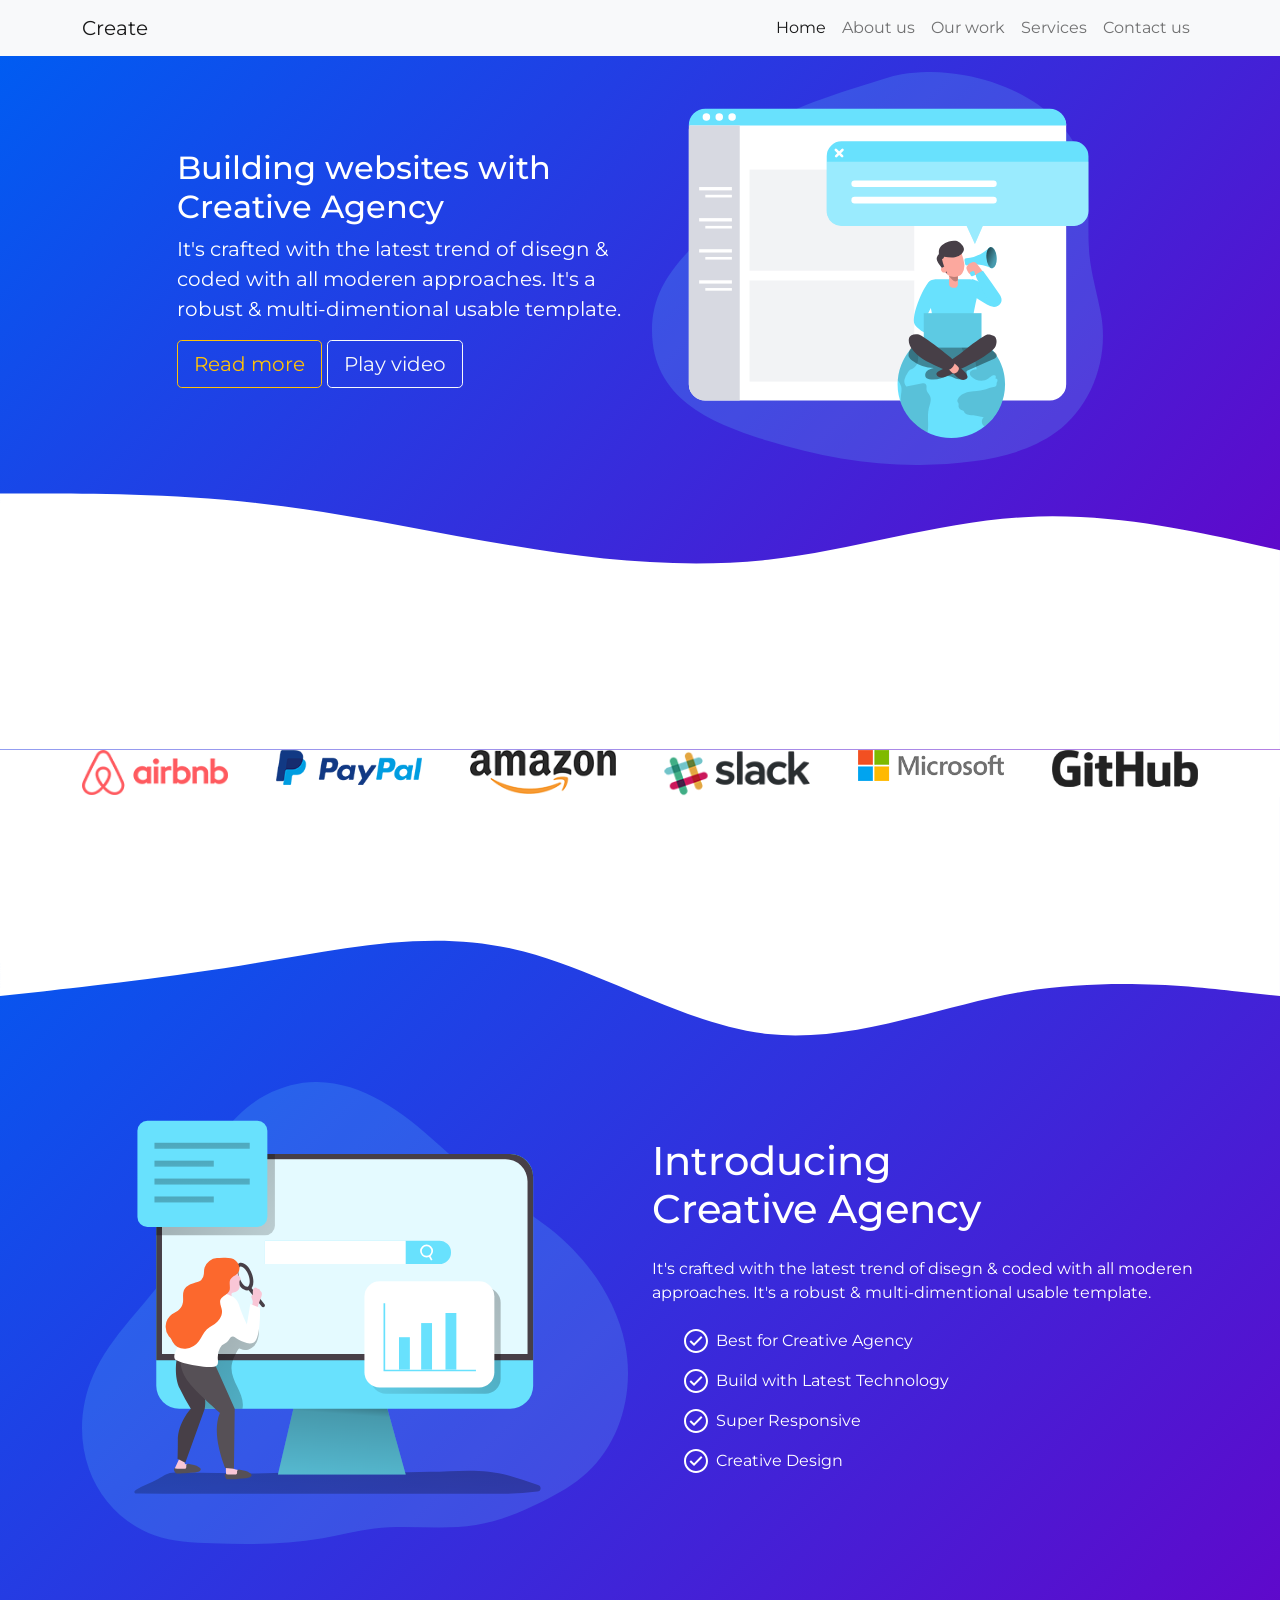
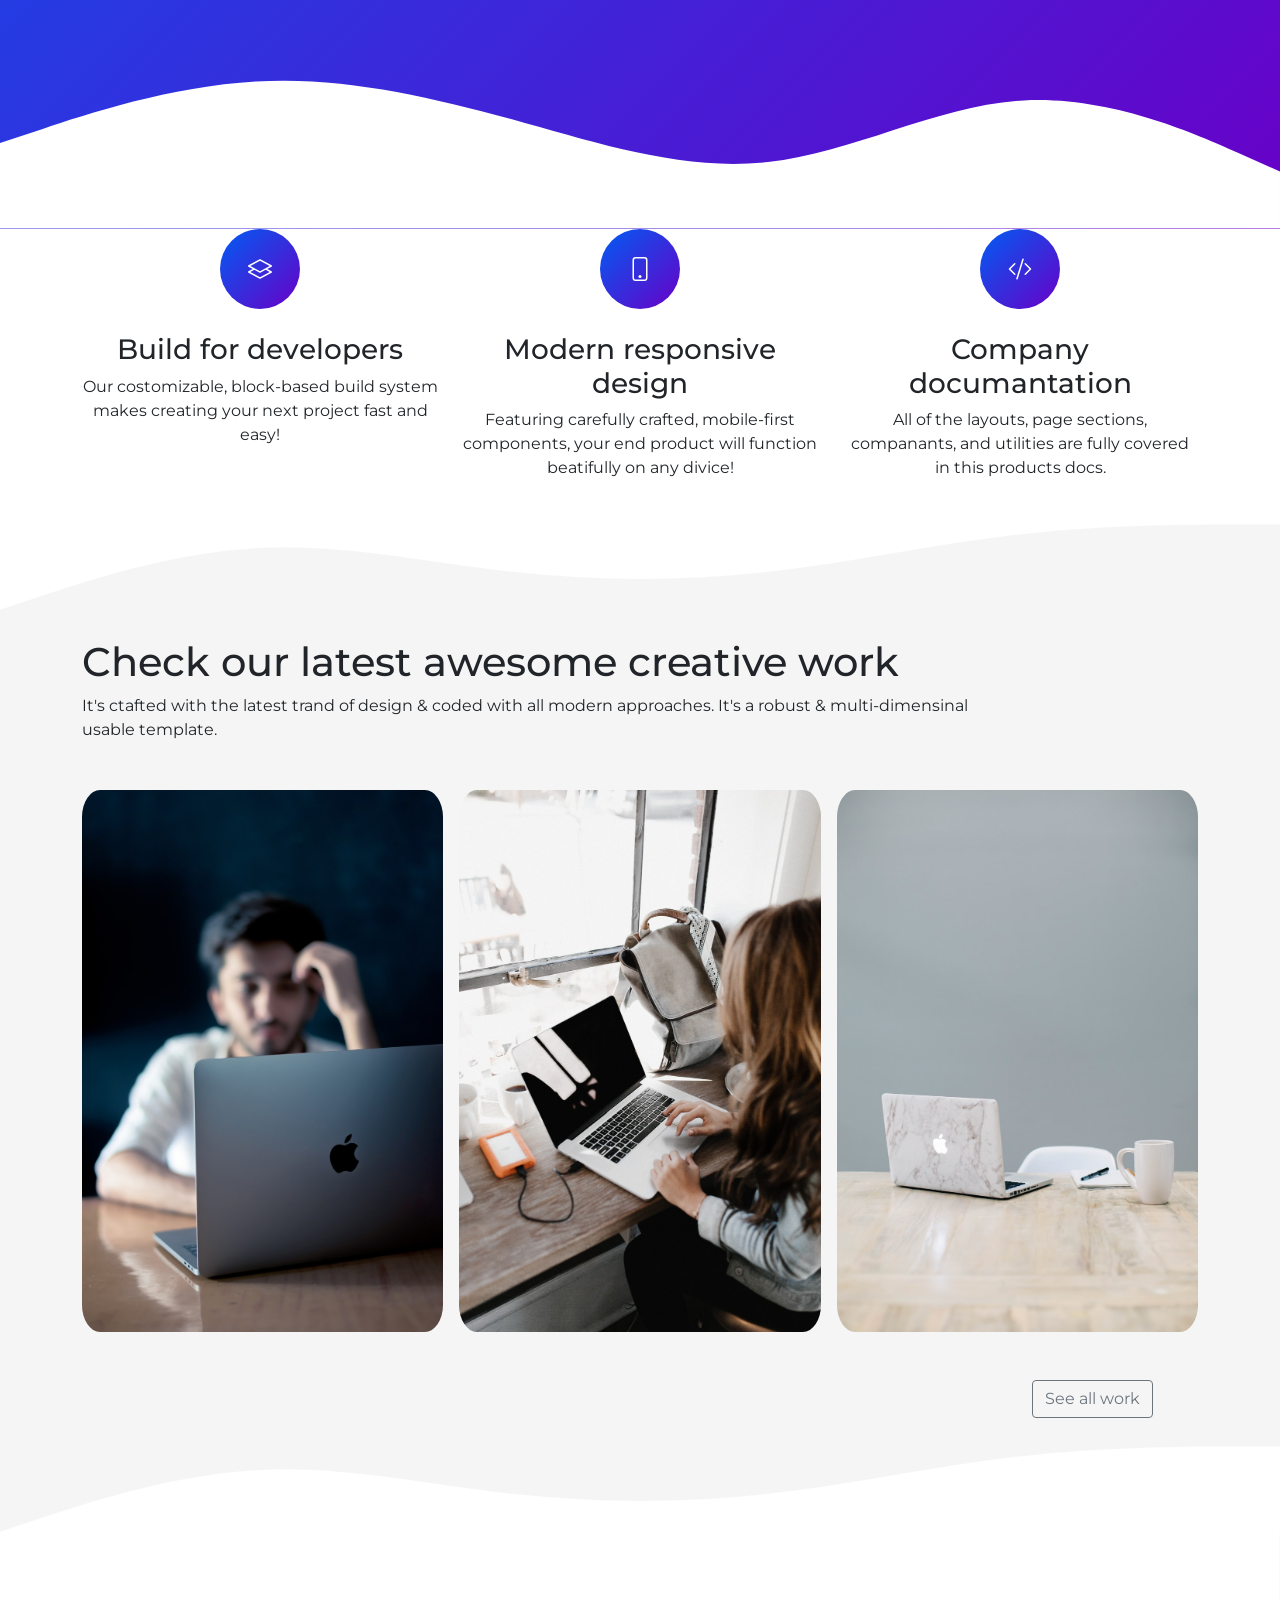
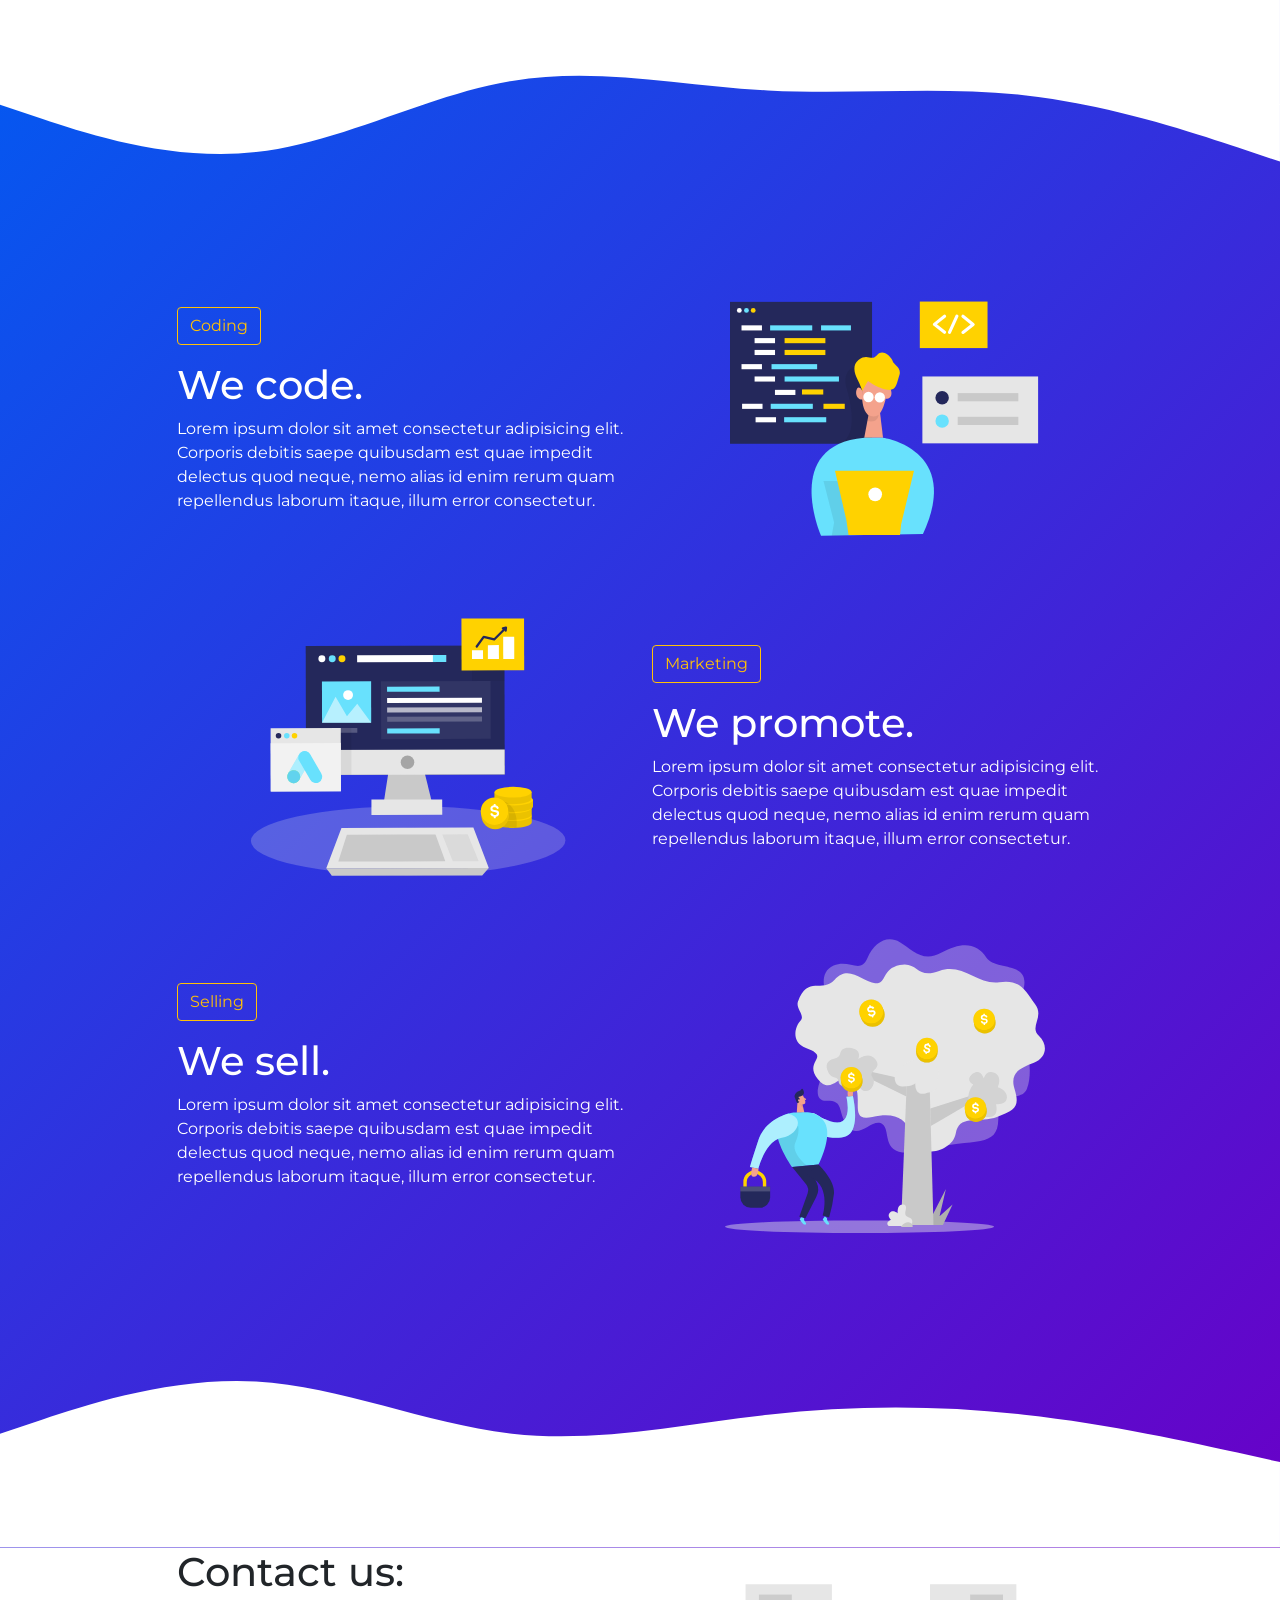
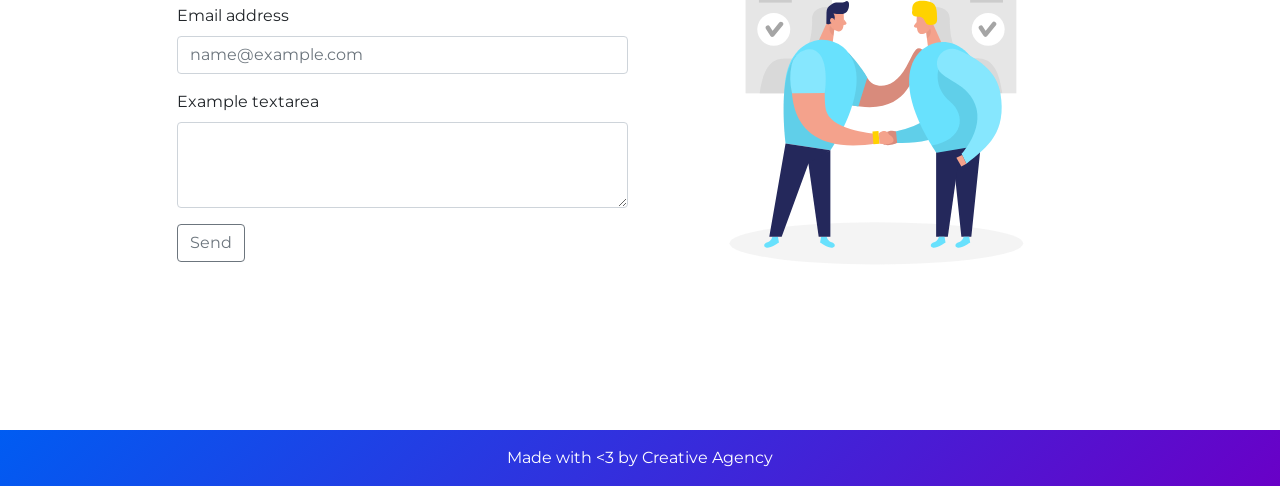
<file: index.html>
<!DOCTYPE html>
<html lang="en">
  <head>
    <meta charset="UTF-8" />
    <meta http-equiv="X-UA-Compatible" content="IE=edge" />
    <meta name="viewport" content="width=device-width, initial-scale=1.0" />
    <title>Portfolio</title>
    <link rel="stylesheet" href="css/bootstrap.min.css" />
    <link rel="stylesheet" href="css/styles.css" />
  </head>

  <body>
    <nav class="navbar navbar-expand-lg navbar-light bg-light fixed-top">
      <div class="container">
        <a class="navbar-brand" href="#">Create</a>
        <button
          class="navbar-toggler"
          type="button"
          data-bs-toggle="collapse"
          data-bs-target="#navbarNav"
          aria-controls="navbarNav"
          aria-expanded="false"
          aria-label="Toggle navigation"
        >
          <span class="navbar-toggler-icon"></span>
        </button>
        <div
          class="collapse navbar-collapse justify-content-end"
          id="navbarNav"
        >
          <ul class="navbar-nav">
            <li class="nav-item">
              <a class="nav-link active" aria-current="page" href="#">Home</a>
            </li>
            <li class="nav-item">
              <a class="nav-link" href="#about">About us</a>
            </li>
            <li class="nav-item">
              <a class="nav-link" href="#work">Our work</a>
            </li>
            <li class="nav-item">
              <a class="nav-link" href="#services">Services</a>
            </li>
            <li class="nav-item">
              <a class="nav-link" href="#contact">Contact us</a>
            </li>
          </ul>
        </div>
      </div>
    </nav>

    <header class="page-header gradient">
      <div class="container pt-3">
        <div class="row align-items-center justify-content-center">
          <div class="col-md-5">
            <h2>Building websites with <br />Creative Agency</h2>

            <p>
              It's crafted with the latest trend of disegn & coded with all
              moderen approaches. It's a robust & multi-dimentional usable
              template.
            </p>
            <button type="button" class="btn btn-outline-warning btn-lg">
              Read more
            </button>
            <button type="button" class="btn btn-outline-light btn-lg">
              Play video
            </button>
          </div>
          <div class="col-md-5">
            <img
              src="img/email_campaign_monochromatic.svg"
              alt="Header Image"
            />
          </div>
        </div>
      </div>

      <svg xmlns="http://www.w3.org/2000/svg" viewBox="0 0 1440 320">
        <path
          fill="#fff"
          fill-opacity="1"
          d="M0,32L48,32C96,32,192,32,288,42.7C384,53,480,75,576,90.7C672,107,768,117,864,106.7C960,96,1056,64,1152,58.7C1248,53,1344,75,1392,85.3L1440,96L1440,320L1392,320C1344,320,1248,320,1152,320C1056,320,960,320,864,320C768,320,672,320,576,320C480,320,384,320,288,320C192,320,96,320,48,320L0,320Z"
        ></path>
      </svg>
    </header>

    <section class="companies">
      <div class="container text-center">
        <div class="row g-5">
          <div class="col-md-2">
            <img
              src="img/companies/1.png"
              alt="Company logo"
              class="img-fluid"
            />
          </div>
          <div class="col-md-2">
            <img
              src="img/companies/2.png"
              alt="Company logo"
              class="img-fluid"
            />
          </div>
          <div class="col-md-2">
            <img
              src="img/companies/3.png"
              alt="Company logo"
              class="img-fluid"
            />
          </div>
          <div class="col-md-2">
            <img
              src="img/companies/4.png"
              alt="Company logo"
              class="img-fluid"
            />
          </div>
          <div class="col-md-2">
            <img
              src="img/companies/5.png"
              alt="Company logo"
              class="img-fluid"
            />
          </div>
          <div class="col-md-2">
            <img
              src="img/companies/6.png"
              alt="Company logo"
              class="img-fluid"
            />
          </div>
        </div>
      </div>
    </section>

    <section class="feature gradient" id="about">
      <svg xmlns="http://www.w3.org/2000/svg" viewBox="0 0 1440 320">
        <path
          fill="#fff"
          fill-opacity="1"
          d="M0,224L48,218.7C96,213,192,203,288,186.7C384,171,480,149,576,170.7C672,192,768,256,864,266.7C960,277,1056,235,1152,218.7C1248,203,1344,213,1392,218.7L1440,224L1440,0L1392,0C1344,0,1248,0,1152,0C1056,0,960,0,864,0C768,0,672,0,576,0C480,0,384,0,288,0C192,0,96,0,48,0L0,0Z"
        ></path>
      </svg>
      <div class="container">
        <div class="row align-items-center">
          <div class="col-md-6">
            <img src="img/seo_monochromatic.svg" alt="" />
          </div>
          <div class="col-md-6">
            <h1 class="my-3">Introducing <br />Creative Agency</h1>
            <p class="my-4">
              It's crafted with the latest trend of disegn & coded with all
              moderen approaches. It's a robust & multi-dimentional usable
              template.
            </p>
            <ul>
              <li>Best for Creative Agency</li>
              <li>Build with Latest Technology</li>
              <li>Super Responsive</li>
              <li>Creative Design</li>
            </ul>
          </div>
        </div>
      </div>
      <svg xmlns="http://www.w3.org/2000/svg" viewBox="0 0 1440 320">
        <path
          fill="#fff"
          fill-opacity="1"
          d="M0,224L48,208C96,192,192,160,288,154.7C384,149,480,171,576,197.3C672,224,768,256,864,245.3C960,235,1056,181,1152,176C1248,171,1344,213,1392,234.7L1440,256L1440,320L1392,320C1344,320,1248,320,1152,320C1056,320,960,320,864,320C768,320,672,320,576,320C480,320,384,320,288,320C192,320,96,320,48,320L0,320Z"
        ></path>
      </svg>
    </section>

    <section class="icons">
      <div class="container">
        <div class="row text-center">
          <div class="col-md-4">
            <div class="icon gradient mb-4">
              <svg
                xmlns="http://www.w3.org/2000/svg"
                width="24"
                height="24"
                fill="currentColor"
                class="bi bi-layers"
                viewBox="0 0 16 16"
              >
                <path
                  d="M8.235 1.559a.5.5 0 0 0-.47 0l-7.5 4a.5.5 0 0 0 0 .882L3.188 8 .264 9.559a.5.5 0 0 0 0 .882l7.5 4a.5.5 0 0 0 .47 0l7.5-4a.5.5 0 0 0 0-.882L12.813 8l2.922-1.559a.5.5 0 0 0 0-.882l-7.5-4zm3.515 7.008L14.438 10 8 13.433 1.562 10 4.25 8.567l3.515 1.874a.5.5 0 0 0 .47 0l3.515-1.874zM8 9.433 1.562 6 8 2.567 14.438 6 8 9.433z"
                />
              </svg>
            </div>
            <h3>Build for developers</h3>
            <p>
              Our costomizable, block-based build system makes creating your
              next project fast and easy!
            </p>
          </div>

          <div class="col-md-4">
            <div class="icon gradient mb-4">
              <svg
                xmlns="http://www.w3.org/2000/svg"
                width="24"
                height="24"
                fill="currentColor"
                class="bi bi-phone"
                viewBox="0 0 16 16"
              >
                <path
                  d="M11 1a1 1 0 0 1 1 1v12a1 1 0 0 1-1 1H5a1 1 0 0 1-1-1V2a1 1 0 0 1 1-1h6zM5 0a2 2 0 0 0-2 2v12a2 2 0 0 0 2 2h6a2 2 0 0 0 2-2V2a2 2 0 0 0-2-2H5z"
                />
                <path d="M8 14a1 1 0 1 0 0-2 1 1 0 0 0 0 2z" />
              </svg>
            </div>
            <h3>Modern responsive design</h3>
            <p>
              Featuring carefully crafted, mobile-first components, your end
              product will function beatifully on any divice!
            </p>
          </div>
          <div class="col-md-4">
            <div class="icon gradient mb-4">
              <svg
                xmlns="http://www.w3.org/2000/svg"
                width="24"
                height="24"
                fill="currentColor"
                class="bi bi-code-slash"
                viewBox="0 0 16 16"
              >
                <path
                  d="M10.478 1.647a.5.5 0 1 0-.956-.294l-4 13a.5.5 0 0 0 .956.294l4-13zM4.854 4.146a.5.5 0 0 1 0 .708L1.707 8l3.147 3.146a.5.5 0 0 1-.708.708l-3.5-3.5a.5.5 0 0 1 0-.708l3.5-3.5a.5.5 0 0 1 .708 0zm6.292 0a.5.5 0 0 0 0 .708L14.293 8l-3.147 3.146a.5.5 0 0 0 .708.708l3.5-3.5a.5.5 0 0 0 0-.708l-3.5-3.5a.5.5 0 0 0-.708 0z"
                />
              </svg>
            </div>
            <h3>Company documantation</h3>
            <p>
              All of the layouts, page sections, companants, and utilities are
              fully covered in this products docs.
            </p>
          </div>
        </div>
      </div>
    </section>

    <section class="gallery" id="work">
      <svg xmlns="http://www.w3.org/2000/svg" viewBox="0 0 1440 160">
        <path
          fill="#fff"
          fill-opacity="1"
          d="M0,128L48,112C96,96,192,64,288,58.7C384,53,480,75,576,85.3C672,96,768,96,864,85.3C960,75,1056,53,1152,42.7C1248,32,1344,32,1392,32L1440,32L1440,0L1392,0C1344,0,1248,0,1152,0C1056,0,960,0,864,0C768,0,672,0,576,0C480,0,384,0,288,0C192,0,96,0,48,0L0,0Z"
        ></path>
      </svg>
      <div class="container">
        <div class="row">
          <div class="col-md-10">
            <h1>Check our latest awesome creative work</h1>
            <p>
              It's ctafted with the latest trand of design & coded with all
              modern approaches. It's a robust & multi-dimensinal usable
              template.
            </p>
          </div>
        </div>
        <div class="row my-3 g-3">
          <div class="col-md-4">
            <img src="img/c1.jpg" alt="Gallery image" class="img-fluid" />
          </div>
          <div class="col-md-4">
            <img src="img/c2.jpg" alt="Gallery image" class="img-fluid" />
          </div>
          <div class="col-md-4">
            <img src="img/c3.jpg" alt="Gallery image" class="img-fluid" />
          </div>
        </div>
        <div class="row mt-5 justify-content-end">
          <div class="col-md-2">
            <button type="button" class="btn btn-outline-secondary">
              See all work
            </button>
          </div>
        </div>
      </div>
      <svg xmlns="http://www.w3.org/2000/svg" viewBox="0 0 1440 130">
        <path
          fill="#fff"
          fill-opacity="1"
          d="M0,128L48,112C96,96,192,64,288,58.7C384,53,480,75,576,85.3C672,96,768,96,864,85.3C960,75,1056,53,1152,42.7C1248,32,1344,32,1392,32L1440,32L1440,320L1392,320C1344,320,1248,320,1152,320C1056,320,960,320,864,320C768,320,672,320,576,320C480,320,384,320,288,320C192,320,96,320,48,320L0,320Z"
        ></path>
      </svg>
    </section>

    <section class="services gradient">
      <svg xmlns="http://www.w3.org/2000/svg" viewBox="0 0 1440 300">
        <path
          fill="#fff"
          fill-opacity="1"
          d="M0,192L48,208C96,224,192,256,288,245.3C384,235,480,181,576,165.3C672,149,768,171,864,176C960,181,1056,171,1152,181.3C1248,192,1344,224,1392,240L1440,256L1440,0L1392,0C1344,0,1248,0,1152,0C1056,0,960,0,864,0C768,0,672,0,576,0C480,0,384,0,288,0C192,0,96,0,48,0L0,0Z"
        ></path>
      </svg>
      <div class="container" id="services">
        <div class="row align-items-center justify-content-center pt-5">
          <div class="col-md-5">
            <button type="button" class="btn btn-outline-warning mb-3">
              Coding
            </button>

            <h1>We code.</h1>

            <p>
              Lorem ipsum dolor sit amet consectetur adipisicing elit. Corporis
              debitis saepe quibusdam est quae impedit delectus quod neque, nemo
              alias id enim rerum quam repellendus laborum itaque, illum error
              consectetur.
            </p>
          </div>
          <div class="col-md-5"><img src="img/coding_.svg" alt="" /></div>
          <div class="col-md-5 order-2 order-md-1">
            <img src="img/marketing.svg" alt="" />
          </div>
          <div class="col-md-5 order-1 order-md-2">
            <button type="button" class="btn btn-outline-warning mb-3">
              Marketing
            </button>

            <h1>We promote.</h1>

            <p>
              Lorem ipsum dolor sit amet consectetur adipisicing elit. Corporis
              debitis saepe quibusdam est quae impedit delectus quod neque, nemo
              alias id enim rerum quam repellendus laborum itaque, illum error
              consectetur.
            </p>
          </div>
          <div class="col-md-5 order-3">
            <button type="button" class="btn btn-outline-warning mb-3">
              Selling
            </button>

            <h1>We sell.</h1>

            <p>
              Lorem ipsum dolor sit amet consectetur adipisicing elit. Corporis
              debitis saepe quibusdam est quae impedit delectus quod neque, nemo
              alias id enim rerum quam repellendus laborum itaque, illum error
              consectetur.
            </p>
          </div>
          <div class="col-md-5 order-4">
            <img src="img/revenue_.svg" alt="" />
          </div>
        </div>
      </div>
      <svg xmlns="http://www.w3.org/2000/svg" viewBox="0 0 1440 320">
        <path
          fill="#fff"
          fill-opacity="1"
          d="M0,192L48,176C96,160,192,128,288,133.3C384,139,480,181,576,192C672,203,768,181,864,170.7C960,160,1056,160,1152,170.7C1248,181,1344,203,1392,213.3L1440,224L1440,320L1392,320C1344,320,1248,320,1152,320C1056,320,960,320,864,320C768,320,672,320,576,320C480,320,384,320,288,320C192,320,96,320,48,320L0,320Z"
        ></path>
      </svg>
    </section>

    <section class="contact pb-5 mb-5" id="contact">
      <div class="container pb-5">
        <div class="row justify-content-center">
          <div class="col-md-5">
            <h1>Contact us:</h1>
            <div class="mb-3">
              <label for="exampleFormControlInput1" class="form-label"
                >Email address</label
              >
              <input
                type="email"
                class="form-control"
                id="exampleFormControlInput1"
                placeholder="name@example.com"
              />
            </div>
            <div class="mb-3">
              <label for="exampleFormControlTextarea1" class="form-label"
                >Example textarea</label
              >
              <textarea
                class="form-control"
                id="exampleFormControlTextarea1"
                rows="3"
              ></textarea>
            </div>
            <button type="button" class="btn btn-outline-secondary mb-4">
              Send
            </button>
          </div>
          <div class="col-md-5">
            <img src="img/handshake.svg" alt="Conta image" />
          </div>
        </div>
      </div>
    </section>

    <footer class="gradient">
      <div class="contaner-fluid text-center">
        <span>Made with <3 by <a href="#">Creative Agency</a></span>
      </div>
    </footer>

    <script src="js/bootstrap.min.js"></script>

    <!-- https://www.manypixels.co/gallery -->
    <!-- https://cssgradient.io/ -->
    <!-- https://getwaves.io/ -->
    <!-- https://www.phlox.pro/ -->
    <!-- https://elementor.com/ -->
  </body>
</html>
</file>
<file: css/styles.css>
@import url('https://fonts.googleapis.com/css2?family=Montserrat:wght@300&family=Open+Sans:wght@300;500;800&display=swap');

html,
body {
    height: 100%;
    font-size: 1rem;
    font-family: 'Montserrat', sans-serif;
}


.gradient {
    background: rgb(0, 97, 242);
    background: linear-gradient(
    135deg, 
    rgba(0, 92, 242, 1) 0%, 
    rgba(105, 0, 199, 1) 100%);
}

.page-header {
    margin-top: 3.5rem;
    font-size: 1.25rem;
    color: #fff;

}

.feature {
    color: #fff;
}
.feature ul {
    padding-left: 2rem;
    list-style-type: none;
}

.feature ul li {
    padding-left: 2rem;
    background-image: url(../img/check.svg);
    background-repeat: no-repeat;
    line-height: 1.5rem;
    padding-bottom: 1rem;
}

.icon {
    color: #fff;
    height: 5rem;
    width: 5rem;
    font-size: 1.75rem;
    border-radius: 100%;
    display: inline-flex;
    align-items: center;
    justify-content: center;
}

.gallery {
    background-color: whitesmoke;
}

.gallery img {
    border-radius: 5%;
}

.services {
    color: #fff;
}

footer {
    color: #fff;
    font-size: 1rem;
    margin: 0;
    padding: 1rem;
}

a {
    color: #fff;
    text-decoration: none;
}

a:hover {
    color: #fff;
    text-decoration: none;
}
</file>
